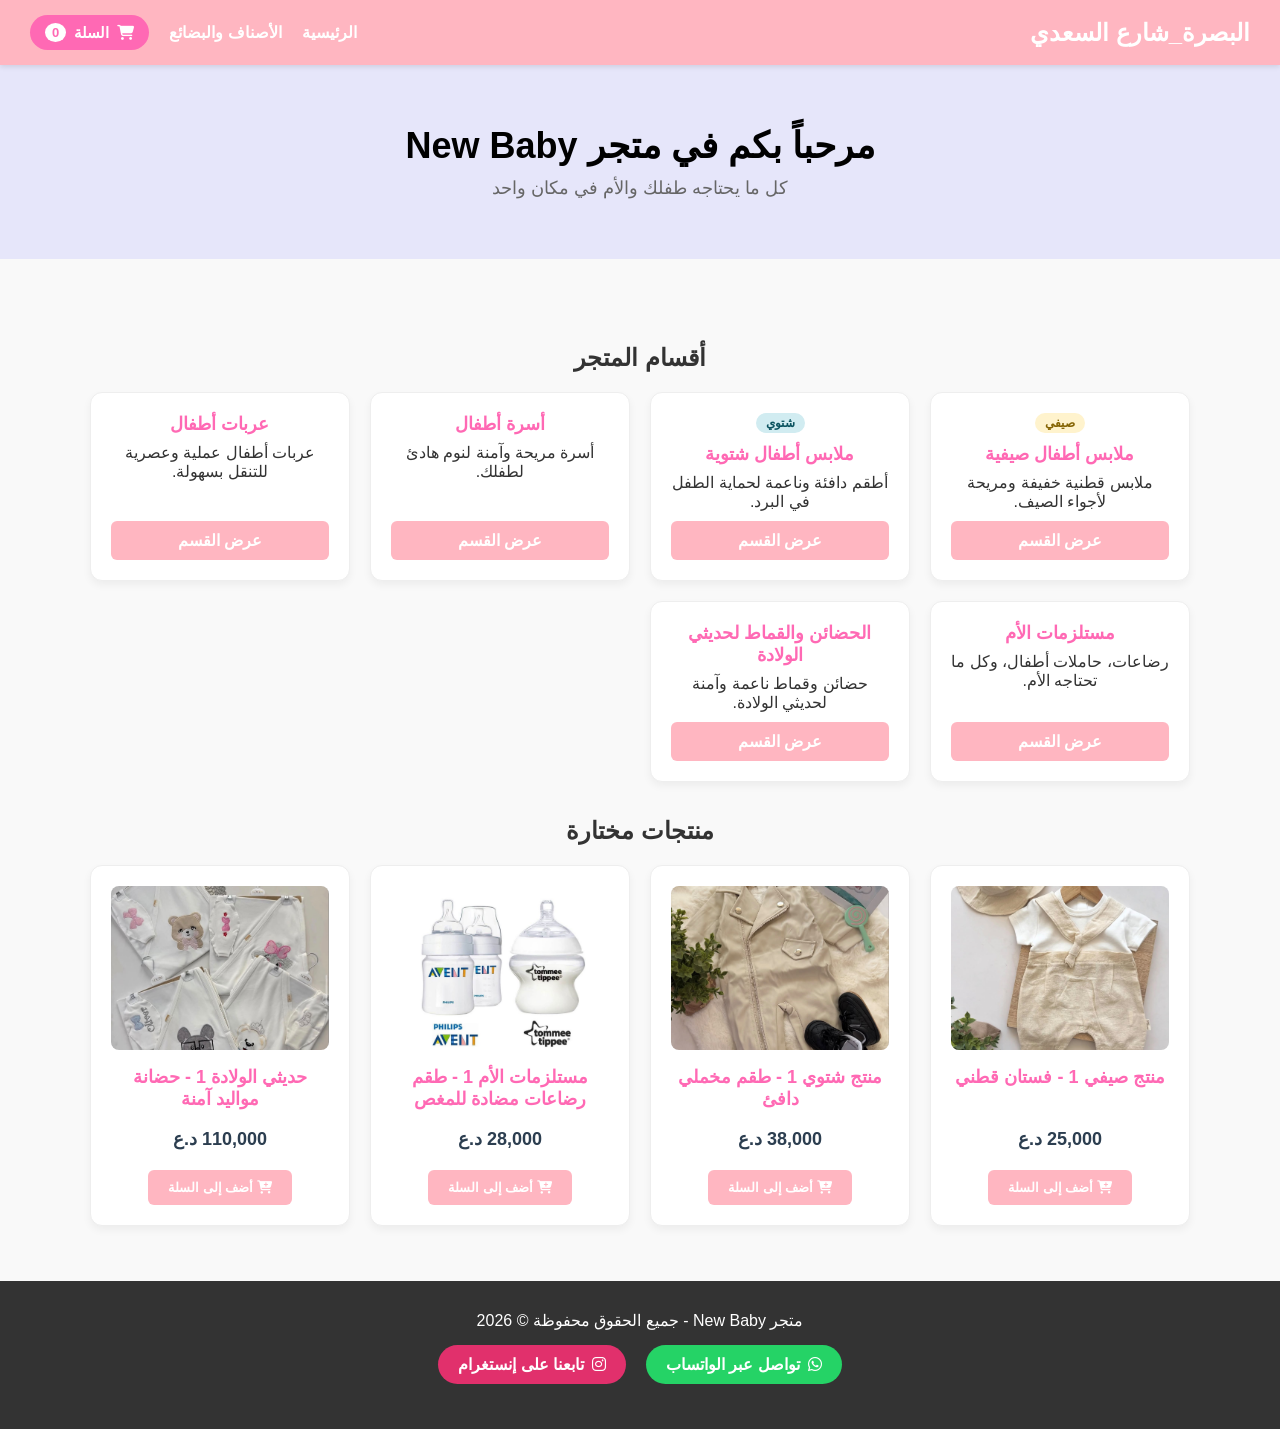
<file: index.html>
<!DOCTYPE html>
<html lang="ar" dir="rtl">
<head>
    <meta charset="UTF-8">
    <meta name="viewport" content="width=device-width, initial-scale=1.0">
    <title>New Baby - الصفحة الرئيسية</title>
    <link rel="stylesheet" href="https://cdnjs.cloudflare.com/ajax/libs/font-awesome/6.4.0/css/all.min.css">
    <link rel="stylesheet" href="style.css">
</head>
<body>

    <header>
        <div class="logo">البصرة_شارع السعدي </div>
        <nav>
            <ul>
                <li><a href="index.html">الرئيسية</a></li>
                <li><a href="categories.html">الأصناف والبضائع</a></li>
                <li>
                    <button class="cart-btn" onclick="toggleCart()">
                        <i class="fas fa-shopping-cart"></i> السلة
                        <span class="cart-count" id="cart-count">0</span>
                    </button>
                </li>
            </ul>
        </nav>
    </header>

    <section class="hero">
        <h1>مرحباً بكم في متجر New Baby</h1>
        <p>كل ما يحتاجه طفلك والأم في مكان واحد</p>
    </section>

    <div class="container">
        <section class="featured-categories">
            <h2>أقسام المتجر</h2>
            <div class="grid">
                <div class="card">
                    <div>
                        <span class="sub-badge summer-badge">صيفي</span>
                        <h3>ملابس أطفال صيفية</h3>
                        <p>ملابس قطنية خفيفة ومريحة لأجواء الصيف.</p>
                    </div>
                    <a href="categories.html#clothes-summer" class="btn">عرض القسم</a>
                </div>

                <div class="card">
                    <div>
                        <span class="sub-badge winter-badge">شتوي</span>
                        <h3>ملابس أطفال شتوية</h3>
                        <p>أطقم دافئة وناعمة لحماية الطفل في البرد.</p>
                    </div>
                    <a href="categories.html#clothes-winter" class="btn">عرض القسم</a>
                </div>

                <div class="card">
                    <div>
                        <h3>أسرة أطفال</h3>
                        <p>أسرة مريحة وآمنة لنوم هادئ لطفلك.</p>
                    </div>
                    <a href="categories.html#beds" class="btn">عرض القسم</a>
                </div>

                <div class="card">
                    <div>
                        <h3>عربات أطفال</h3>
                        <p>عربات أطفال عملية وعصرية للتنقل بسهولة.</p>
                    </div>
                    <a href="categories.html#strollers" class="btn">عرض القسم</a>
                </div>

                <div class="card">
                    <div>
                        <h3>مستلزمات الأم</h3>
                        <p>رضاعات، حاملات أطفال، وكل ما تحتاجه الأم.</p>
                    </div>
                    <a href="categories.html#mom-supplies" class="btn">عرض القسم</a>
                </div>

                <div class="card">
                    <div>
                        <h3>الحضائن والقماط لحديثي الولادة</h3>
                        <p>حضائن وقماط ناعمة وآمنة لحديثي الولادة.</p>
                    </div>
                    <a href="categories.html#incubators-swaddles" class="btn">عرض القسم</a>
                </div>
            </div>
        </section>

        <section class="featured-categories">
            <h2>منتجات مختارة</h2>
            <div class="grid" id="featured-products"></div>
        </section>
    </div>

    <!-- نافذة سلة التسوق -->
    <div class="cart-modal" id="cart-modal">
        <div class="cart-content">
            <div class="cart-header">
                <h3><i class="fas fa-shopping-bag"></i> سلة التسوق</h3>
                <button class="close-cart" onclick="toggleCart()">&times;</button>
            </div>
            <div class="cart-items" id="cart-items"></div>
            <div class="cart-footer">
                <div class="total-row">
                    <span>المجموع الكلي:</span>
                    <span id="cart-total">0 د.ع</span>
                </div>
                <button class="checkout-btn" onclick="checkoutWhatsApp()">
                    <i class="fab fa-whatsapp"></i> إتمام الطلب عبر واتساب
                </button>
            </div>
        </div>
    </div>

    <footer>
        <p>متجر New Baby - جميع الحقوق محفوظة &copy; 2026</p>
        <div class="social-links">
            <a href="https://wa.me/9647728881440" target="_blank" class="social-btn whatsapp">
                <i class="fab fa-whatsapp"></i> تواصل عبر الواتساب
            </a>
            <a href="https://www.instagram.com/new_baby0" target="_blank" class="social-btn instagram">
                <i class="fab fa-instagram"></i> تابعنا على إنستغرام
            </a>
        </div>
    </footer>

    <script src="script.js"></script>
</body>
</html>
</file>
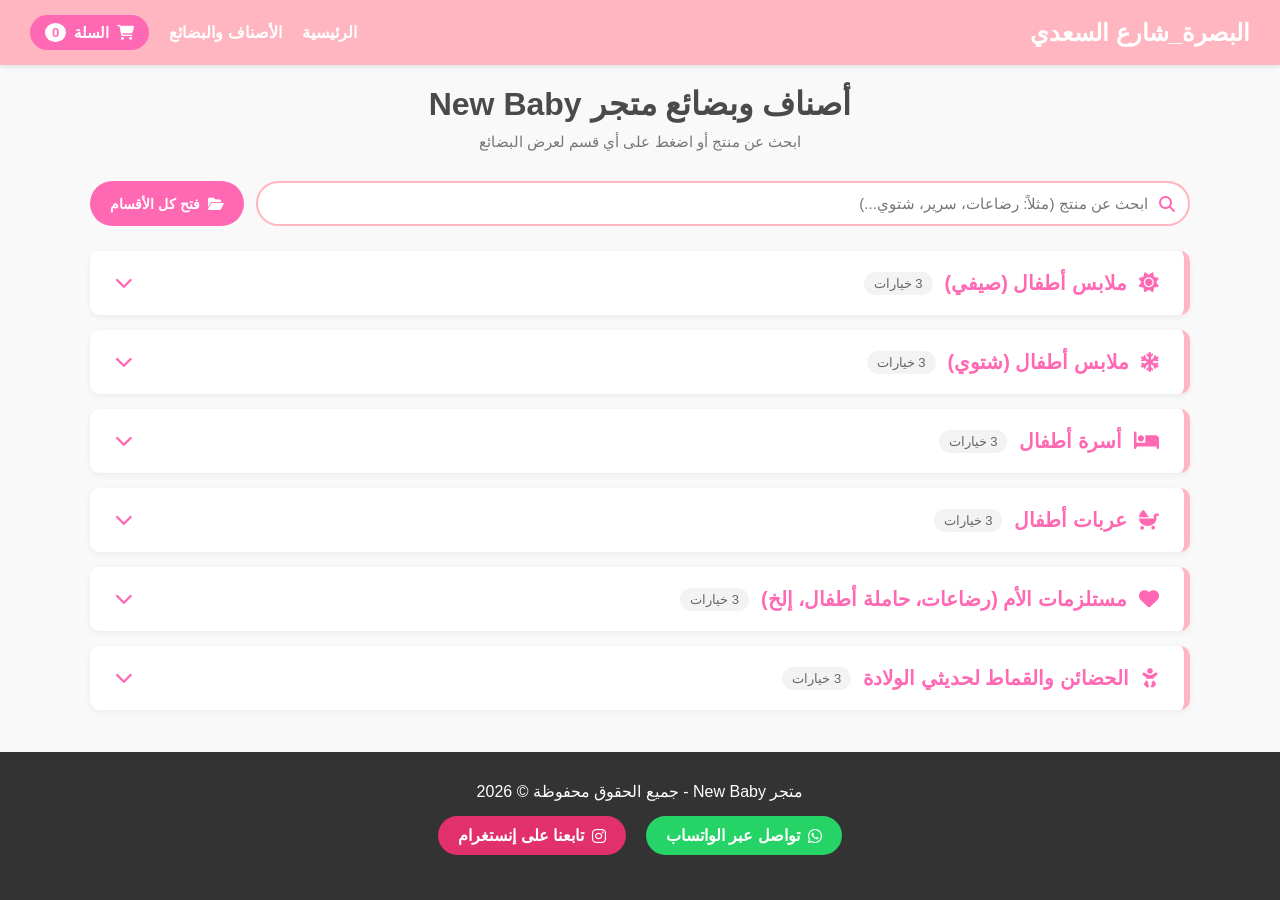
<file: categories.html>
<!DOCTYPE html>
<html lang="ar" dir="rtl">
<head>
    <meta charset="UTF-8">
    <meta name="viewport" content="width=device-width, initial-scale=1.0">
    <title>New Baby - الأصناف والبضائع</title>
    <link rel="stylesheet" href="https://cdnjs.cloudflare.com/ajax/libs/font-awesome/6.4.0/css/all.min.css">
    <link rel="stylesheet" href="style.css">
</head>
<body>

    <header>
        <div class="logo">البصرة_شارع السعدي</div>
        <nav>
            <ul>
                <li><a href="index.html">الرئيسية</a></li>
                <li><a href="categories.html">الأصناف والبضائع</a></li>
                <li>
                    <button class="cart-btn" onclick="toggleCart()">
                        <i class="fas fa-shopping-cart"></i> السلة
                        <span class="cart-count" id="cart-count">0</span>
                    </button>
                </li>
            </ul>
        </nav>
    </header>

    <div class="container">
        <h1 class="page-title">أصناف وبضائع متجر New Baby</h1>
        <p class="page-subtitle">ابحث عن منتج أو اضغط على أي قسم لعرض البضائع</p>

        <!-- شريط البحث وزر فتح/طي الكل -->
        <div class="tools-bar">
            <div class="search-box">
                <i class="fas fa-search"></i>
                <input type="text" id="search-input" placeholder="ابحث عن منتج (مثلاً: رضاعات، سرير، شتوي...)" oninput="searchProducts()">
            </div>
            <button class="toggle-all-btn" id="toggle-all-btn" onclick="toggleAllSections()">
                <i class="fas fa-folder-open"></i> فتح كل الأقسام
            </button>
        </div>

        <!-- القائمة العمودية للأقسام -->
        <div class="vertical-categories">

            <!-- 1: ملابس أطفال - صيفي -->
            <div id="clothes-summer" class="accordion-item">
                <button class="accordion-header" onclick="toggleSection('clothes-summer')">
                    <div class="accordion-title-group">
                        <i class="fas fa-sun"></i>
                        <span>ملابس أطفال (صيفي)</span>
                        <span class="item-count-badge" id="count-clothes-summer">3 خيارات</span>
                    </div>
                    <i class="fas fa-chevron-down accordion-icon"></i>
                </button>
                <div class="accordion-body">
                    <div class="grid" id="clothes-summer-grid"></div>
                </div>
            </div>

            <!-- 2: ملابس أطفال - شتوي -->
            <div id="clothes-winter" class="accordion-item">
                <button class="accordion-header" onclick="toggleSection('clothes-winter')">
                    <div class="accordion-title-group">
                        <i class="fas fa-snowflake"></i>
                        <span>ملابس أطفال (شتوي)</span>
                        <span class="item-count-badge" id="count-clothes-winter">3 خيارات</span>
                    </div>
                    <i class="fas fa-chevron-down accordion-icon"></i>
                </button>
                <div class="accordion-body">
                    <div class="grid" id="clothes-winter-grid"></div>
                </div>
            </div>

            <!-- 3: أسرة أطفال -->
            <div id="beds" class="accordion-item">
                <button class="accordion-header" onclick="toggleSection('beds')">
                    <div class="accordion-title-group">
                        <i class="fas fa-bed"></i>
                        <span>أسرة أطفال</span>
                        <span class="item-count-badge" id="count-beds">3 خيارات</span>
                    </div>
                    <i class="fas fa-chevron-down accordion-icon"></i>
                </button>
                <div class="accordion-body">
                    <div class="grid" id="beds-grid"></div>
                </div>
            </div>

            <!-- 4: عربات أطفال -->
            <div id="strollers" class="accordion-item">
                <button class="accordion-header" onclick="toggleSection('strollers')">
                    <div class="accordion-title-group">
                        <i class="fas fa-baby-carriage"></i>
                        <span>عربات أطفال</span>
                        <span class="item-count-badge" id="count-strollers">3 خيارات</span>
                    </div>
                    <i class="fas fa-chevron-down accordion-icon"></i>
                </button>
                <div class="accordion-body">
                    <div class="grid" id="strollers-grid"></div>
                </div>
            </div>

            <!-- 5: مستلزمات الأم -->
            <div id="mom-supplies" class="accordion-item">
                <button class="accordion-header" onclick="toggleSection('mom-supplies')">
                    <div class="accordion-title-group">
                        <i class="fas fa-heart"></i>
                        <span>مستلزمات الأم (رضاعات، حاملة أطفال، إلخ)</span>
                        <span class="item-count-badge" id="count-mom-supplies">3 خيارات</span>
                    </div>
                    <i class="fas fa-chevron-down accordion-icon"></i>
                </button>
                <div class="accordion-body">
                    <div class="grid" id="mom-supplies-grid"></div>
                </div>
            </div>

            <!-- 6: الحضائن والقماط لحديثي الولادة -->
            <div id="incubators-swaddles" class="accordion-item">
                <button class="accordion-header" onclick="toggleSection('incubators-swaddles')">
                    <div class="accordion-title-group">
                        <i class="fas fa-baby"></i>
                        <span>الحضائن والقماط لحديثي الولادة</span>
                        <span class="item-count-badge" id="count-incubators-swaddles">3 خيارات</span>
                    </div>
                    <i class="fas fa-chevron-down accordion-icon"></i>
                </button>
                <div class="accordion-body">
                    <div class="grid" id="incubators-swaddles-grid"></div>
                </div>
            </div>

        </div>
    </div>

    <!-- نافذة سلة التسوق -->
    <div class="cart-modal" id="cart-modal">
        <div class="cart-content">
            <div class="cart-header">
                <h3><i class="fas fa-shopping-bag"></i> سلة التسوق</h3>
                <button class="close-cart" onclick="toggleCart()">&times;</button>
            </div>
            <div class="cart-items" id="cart-items"></div>
            <div class="cart-footer">
                <div class="total-row">
                    <span>المجموع الكلي:</span>
                    <span id="cart-total">0 د.ع</span>
                </div>
                <button class="checkout-btn" onclick="checkoutWhatsApp()">
                    <i class="fab fa-whatsapp"></i> إتمام الطلب عبر واتساب
                </button>
            </div>
        </div>
    </div>

    <!-- إشعار الإضافة للسلة -->
    <div class="toast-notification" id="toast">
        <i class="fas fa-check-circle"></i>
        <span id="toast-message">تمت الإضافة إلى السلة</span>
        <button class="toast-open-cart" onclick="toggleCart(true)">عرض السلة</button>
    </div>

    <!-- نافذة تكبير صورة المنتج -->
    <div id="imageModal" class="image-modal" onclick="closeImageModal()">
        <span class="close-modal">&times;</span>
        <img class="modal-content" id="fullProductImage" alt="صورة المنتج كاملة">
        <div id="modalCaption" class="modal-caption"></div>
    </div>

    <footer>
        <p>متجر New Baby - جميع الحقوق محفوظة &copy; 2026</p>
        <div class="social-links">
            <a href="https://wa.me/9647728881440" target="_blank" class="social-btn whatsapp">
                <i class="fab fa-whatsapp"></i> تواصل عبر الواتساب
            </a>
            <a href="https://www.instagram.com/new_baby0" target="_blank" class="social-btn instagram">
                <i class="fab fa-instagram"></i> تابعنا على إنستغرام
            </a>
        </div>
    </footer>

    <script src="script.js"></script>
</body>
</html>
</file>
<file: style.css>
/* التنسيقات العامة */
* {
    box-sizing: border-box;
    margin: 0;
    padding: 0;
    font-family: 'Segoe UI', Tahoma, Geneva, Verdana, sans-serif;
}

body {
    background-color: #f9f9f9;
    color: #333;
    display: flex;
    flex-direction: column;
    min-height: 100vh;
}

a {
    text-decoration: none;
    color: inherit;
}

/* الهيدر وقائمة التنقل */
header {
    background-color: #ffb6c1;
    padding: 15px 30px;
    display: flex;
    justify-content: space-between;
    align-items: center;
    box-shadow: 0 2px 5px rgba(0,0,0,0.1);
    position: sticky;
    top: 0;
    z-index: 100;
}

.logo {
    font-size: 24px;
    font-weight: bold;
    color: #fff;
}

nav ul {
    list-style: none;
    display: flex;
    align-items: center;
    gap: 20px;
    flex-wrap: wrap;
}

nav a {
    color: #fff;
    font-weight: bold;
    font-size: 16px;
    transition: color 0.3s;
}

nav a:hover {
    color: #ffe4e1;
}

/* زر سلة التسوق */
.cart-btn {
    background-color: #ff69b4;
    color: white;
    border: none;
    padding: 8px 15px;
    border-radius: 20px;
    cursor: pointer;
    font-weight: bold;
    font-size: 15px;
    display: flex;
    align-items: center;
    gap: 8px;
    transition: background 0.3s;
}

.cart-btn:hover {
    background-color: #e0559c;
}

.cart-count {
    background: #fff;
    color: #ff69b4;
    padding: 2px 7px;
    border-radius: 50%;
    font-size: 13px;
}

/* قسم الترحيب الرئيسي */
.hero {
    background-color: #e6e6fa;
    text-align: center;
    padding: 60px 20px;
    margin-bottom: 30px;
}

.hero h1 {
    font-size: 36px;
    color: #000000;
    margin-bottom: 10px;
}

.hero p {
    font-size: 18px;
    color: #666;
}

/* حاوية المحتوى */
.container {
    width: 90%;
    max-width: 1100px;
    margin: 20px auto;
    flex: 1;
}

.page-title {
    text-align: center;
    margin-bottom: 10px;
    color: #4a4a4a;
}

.page-subtitle {
    text-align: center;
    color: #777;
    margin-bottom: 30px;
    font-size: 15px;
}

/* الشبكة والبطاقات */
.featured-categories {
    margin: 35px 0;
    text-align: center;
}

.featured-categories h2 {
    margin-bottom: 20px;
    color: #333;
}

.grid {
    display: grid;
    grid-template-columns: repeat(auto-fit, minmax(260px, 1fr));
    gap: 20px;
}

.card {
    background: #fff;
    padding: 20px;
    border-radius: 12px;
    box-shadow: 0 4px 8px rgba(0,0,0,0.05);
    text-align: center;
    border: 1px solid #eee;
    transition: transform 0.3s;
    display: flex;
    flex-direction: column;
    justify-content: space-between;
}

.card:hover {
    transform: translateY(-5px);
}

.card h3 {
    color: #ff69b4;
    margin-bottom: 8px;
    font-size: 18px;
}

.sub-badge {
    display: inline-block;
    font-size: 12px;
    padding: 3px 10px;
    border-radius: 12px;
    margin-bottom: 10px;
    font-weight: bold;
}

.summer-badge { background-color: #fff3cd; color: #856404; }
.winter-badge { background-color: #d1ecf1; color: #0c5460; }

/* تصميم الأقسام العمودية القابلة للفتح والطي (Accordion) */
.vertical-categories {
    display: flex;
    flex-direction: column;
    gap: 15px;
}

.accordion-item {
    background: #fff;
    border-radius: 10px;
    box-shadow: 0 2px 6px rgba(0,0,0,0.06);
    border-right: 6px solid #ffb6c1;
    overflow: hidden;
    scroll-margin-top: 90px;
}

.accordion-header {
    width: 100%;
    background: #fff;
    border: none;
    padding: 20px 25px;
    display: flex;
    justify-content: space-between;
    align-items: center;
    cursor: pointer;
    text-align: right;
    transition: background-color 0.25s;
}

.accordion-header:hover {
    background-color: #fff5f7;
}

.accordion-title-group {
    display: flex;
    align-items: center;
    gap: 12px;
    font-size: 20px;
    font-weight: bold;
    color: #ff69b4;
}

.item-count-badge {
    background: #f3f3f3;
    color: #666;
    font-size: 13px;
    padding: 4px 10px;
    border-radius: 15px;
    font-weight: normal;
}

.accordion-icon {
    font-size: 18px;
    color: #ff69b4;
    transition: transform 0.3s ease;
}

.accordion-item.active .accordion-icon {
    transform: rotate(180deg);
}

.accordion-item.active .accordion-header {
    border-bottom: 1px solid #f0f0f0;
    background-color: #fff8fa;
}

/* محتوى القسم (مخفي افتراضياً ويظهر عند الضغط) */
.accordion-body {
    display: none;
    padding: 25px;
    background-color: #fafafa;
}

.accordion-item.active .accordion-body {
    display: block;
    animation: fadeIn 0.3s ease;
}

@keyframes fadeIn {
    from { opacity: 0; transform: translateY(-5px); }
    to { opacity: 1; transform: translateY(0); }
}

/* بطاقات المنتجات */
.product-img {
    width: 100%;
    height: 180px;
    object-fit: cover;
    border-radius: 8px;
    margin-bottom: 12px;
    background-color: #f3f3f3;
}

.price {
    font-size: 18px;
    font-weight: bold;
    color: #2c3e50;
    margin: 10px 0;
}

.btn {
    display: inline-block;
    padding: 10px 20px;
    background-color: #ffb6c1;
    color: white;
    border: none;
    border-radius: 6px;
    margin-top: 10px;
    font-weight: bold;
    cursor: pointer;
    transition: background 0.3s;
}

.btn:hover {
    background-color: #ff69b4;
}

/* نافذة سلة التسوق الجانبية */
.cart-modal {
    display: none;
    position: fixed;
    top: 0;
    left: 0;
    width: 100%;
    height: 100%;
    background: rgba(0, 0, 0, 0.5);
    z-index: 1000;
    justify-content: flex-end;
}

.cart-content {
    background: #fff;
    width: 100%;
    max-width: 400px;
    height: 100%;
    padding: 20px;
    display: flex;
    flex-direction: column;
    justify-content: space-between;
    box-shadow: 2px 0 10px rgba(0,0,0,0.2);
}

.cart-header {
    display: flex;
    justify-content: space-between;
    align-items: center;
    border-bottom: 2px solid #f1f1f1;
    padding-bottom: 15px;
}

.close-cart {
    background: none;
    border: none;
    font-size: 24px;
    cursor: pointer;
    color: #888;
}

.cart-items {
    flex: 1;
    overflow-y: auto;
    margin: 15px 0;
}

.cart-item {
    display: flex;
    justify-content: space-between;
    align-items: center;
    border-bottom: 1px solid #eee;
    padding: 10px 0;
}

.cart-item-info h4 {
    font-size: 15px;
    color: #333;
}

.cart-item-info span {
    font-size: 13px;
    color: #777;
}

.qty-controls {
    display: flex;
    align-items: center;
    gap: 8px;
}

.qty-btn {
    background: #eee;
    border: none;
    width: 25px;
    height: 25px;
    border-radius: 4px;
    cursor: pointer;
    font-weight: bold;
}

.remove-btn {
    background: #ff4d4d;
    color: white;
    border: none;
    padding: 4px 8px;
    border-radius: 4px;
    cursor: pointer;
    font-size: 12px;
}

.cart-footer {
    border-top: 2px solid #f1f1f1;
    padding-top: 15px;
}

.total-row {
    display: flex;
    justify-content: space-between;
    font-size: 18px;
    font-weight: bold;
    margin-bottom: 15px;
}

.checkout-btn {
    width: 100%;
    padding: 12px;
    background-color: #25D366;
    color: white;
    border: none;
    border-radius: 6px;
    font-size: 16px;
    font-weight: bold;
    cursor: pointer;
    display: flex;
    justify-content: center;
    align-items: center;
    gap: 8px;
}

.checkout-btn:hover {
    background-color: #1ebe5d;
}

/* الفوتر */
footer {
    background-color: #333;
    color: white;
    padding: 30px 20px;
    text-align: center;
    margin-top: auto;
}

.social-links {
    margin: 15px 0;
    display: flex;
    justify-content: center;
    gap: 20px;
    flex-wrap: wrap;
}

.social-btn {
    display: inline-flex;
    align-items: center;
    gap: 8px;
    padding: 10px 20px;
    border-radius: 25px;
    color: white;
    font-weight: bold;
}

.whatsapp { background-color: #25D366; }
.instagram { background-color: #E1306C; }


/* جعل مؤشر الفأرة يدل على إمكانية الضغط على صور المنتجات */
.product-card img, .card img {
    cursor: zoom-in;
    transition: transform 0.2s ease;
}

/* خلفية النافذة المنبثقة */
.image-modal {
    display: none;
    position: fixed;
    z-index: 9999;
    left: 0;
    top: 0;
    width: 100%;
    height: 100%;
    background-color: rgba(0, 0, 0, 0.85);
    justify-content: center;
    align-items: center;
    flex-direction: column;
    padding: 20px;
    box-sizing: border-box;
}

/* الصورة المكبرة بالكامل */
.modal-content {
    max-width: 90%;
    max-height: 80vh;
    object-fit: contain; /* يعرض الصورة كاملة بدون قص */
    border-radius: 12px;
    box-shadow: 0 5px 25px rgba(0,0,0,0.5);
    animation: zoomIn 0.25s ease;
}

/* اسم المنتج أسفل الصورة */
.modal-caption {
    color: #fff;
    margin-top: 15px;
    font-size: 1.1rem;
    text-align: center;
}

/* زر الإغلاق X */
.close-modal {
    position: absolute;
    top: 20px;
    right: 30px;
    color: #fff;
    font-size: 40px;
    font-weight: bold;
    cursor: pointer;
}

@keyframes zoomIn {
    from { transform: scale(0.8); opacity: 0; }
    to { transform: scale(1); opacity: 1; }
}
/* تناسق أبعاد الصور لجميع البطاقات */
.product-img {
    width: 100%;
    aspect-ratio: 4 / 3;
    height: auto;
    object-fit: cover;
    object-position: center;
    border-radius: 8px;
    margin-bottom: 12px;
    background-color: #f3f3f3;
}

/* شريط الأدوات (البحث + زر فتح الكل) في صفحة الأصناف */
.tools-bar {
    display: flex;
    gap: 12px;
    margin-bottom: 25px;
    flex-wrap: wrap;
}

.search-box {
    flex: 1;
    min-width: 240px;
    position: relative;
}

.search-box input {
    width: 100%;
    padding: 12px 40px 12px 15px;
    border: 2px solid #ffb6c1;
    border-radius: 25px;
    font-size: 15px;
    outline: none;
    background: #fff;
    transition: border-color 0.3s;
}

.search-box input:focus {
    border-color: #ff69b4;
}

.search-box i {
    position: absolute;
    right: 15px;
    top: 50%;
    transform: translateY(-50%);
    color: #ff69b4;
}

.toggle-all-btn {
    padding: 12px 20px;
    background-color: #ff69b4;
    color: #fff;
    border: none;
    border-radius: 25px;
    font-weight: bold;
    font-size: 14px;
    cursor: pointer;
    display: inline-flex;
    align-items: center;
    gap: 8px;
    transition: background-color 0.3s;
}

.toggle-all-btn:hover {
    background-color: #e0559c;
}

/* الإشعار الخفيف عند الإضافة للسلة (Toast) */
.toast-notification {
    position: fixed;
    bottom: 25px;
    left: 25px;
    background-color: #333;
    color: #fff;
    padding: 12px 20px;
    border-radius: 30px;
    box-shadow: 0 5px 15px rgba(0,0,0,0.2);
    display: flex;
    align-items: center;
    gap: 12px;
    font-size: 14px;
    z-index: 2000;
    opacity: 0;
    transform: translateY(20px);
    pointer-events: none;
    transition: opacity 0.3s ease, transform 0.3s ease;
}

.toast-notification.show {
    opacity: 1;
    transform: translateY(0);
    pointer-events: auto;
}

.toast-notification i {
    color: #25D366;
    font-size: 18px;
}

.toast-open-cart {
    background: #ff69b4;
    color: #fff;
    border: none;
    padding: 5px 12px;
    border-radius: 15px;
    font-size: 12px;
    font-weight: bold;
    cursor: pointer;
}
</file>
